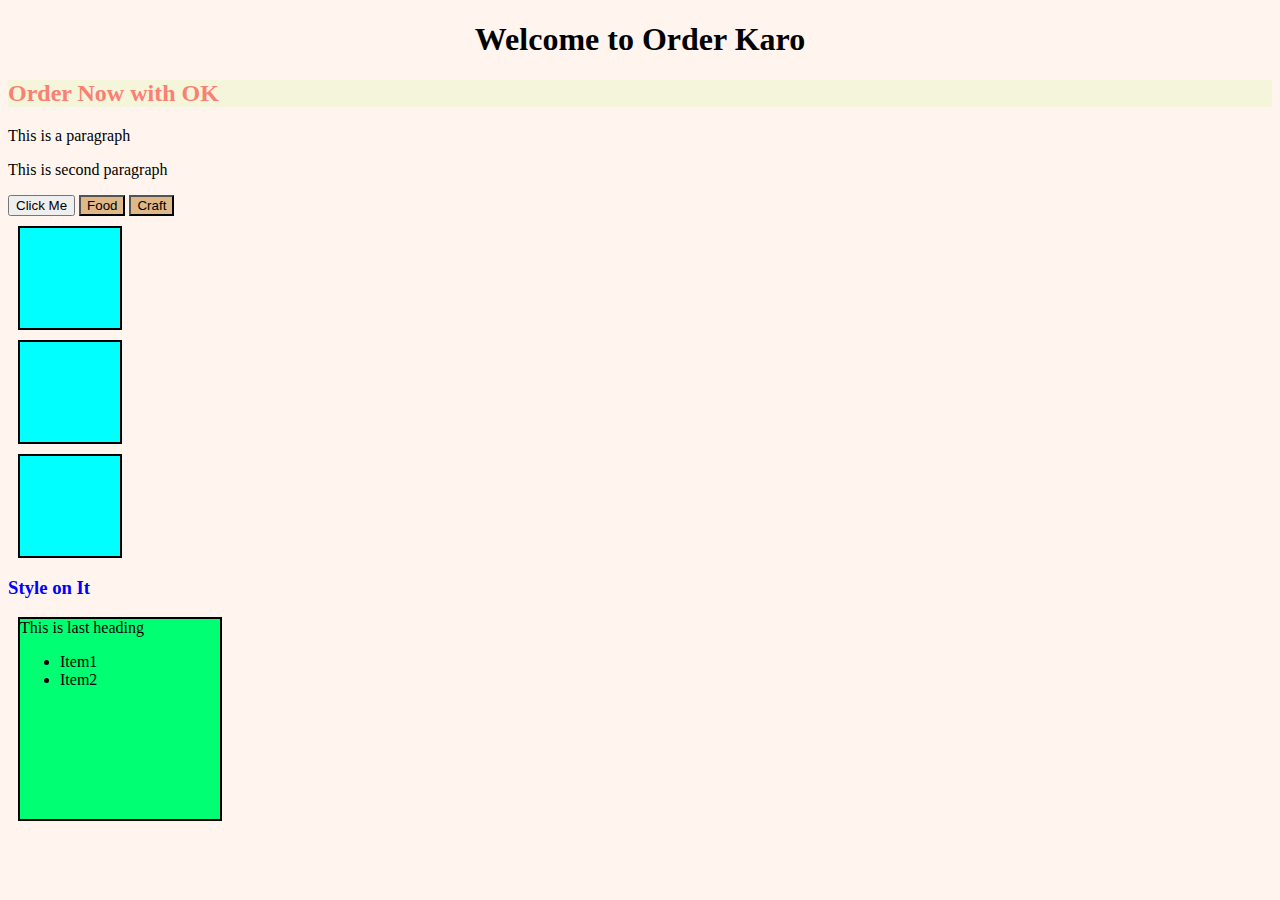
<file: JAVASCRIPT/index.html>
<!DOCTYPE html>
<html lang="en">
<head>
    <meta charset="UTF-8">
    <meta name="viewport" content="width=device-width, initial-scale=1.0">
    <title>Async,promises</title>
    <link rel="stylesheet" href="js.css" />

</head>
<body>

<h1 id="heading"> Welcome to Order Karo 
    <!-- <p> This is sub heading</p> -->
</h1>

<h2 class="heading2"> Order Now with OK </h2>
<p id="para"> This is a paragraph</p>
<p id="para2"> This is second paragraph</p>
<button id="ClickMe"> Click Me </button>
<button class="button"> Food </button>
<button class="button"> Craft </button>

<div class="items"></div>
<div class="items"></div>
<div class="items"></div>

<h3 style="color:blue"> Style on It </h3>

<div id="last-heading"> This is last heading 
    <ul>
        <li> Item1</li>
        <li>Item2 </li>
    </ul>
</div>
<!-- <script src="lec1.js"> </script> -->
 <!-- <script src="lec2.js"> </script> -->
<!-- <script src="dom.js"> </script> -->
<script src="index.js"> </script> 
</body>
</html>
</file>
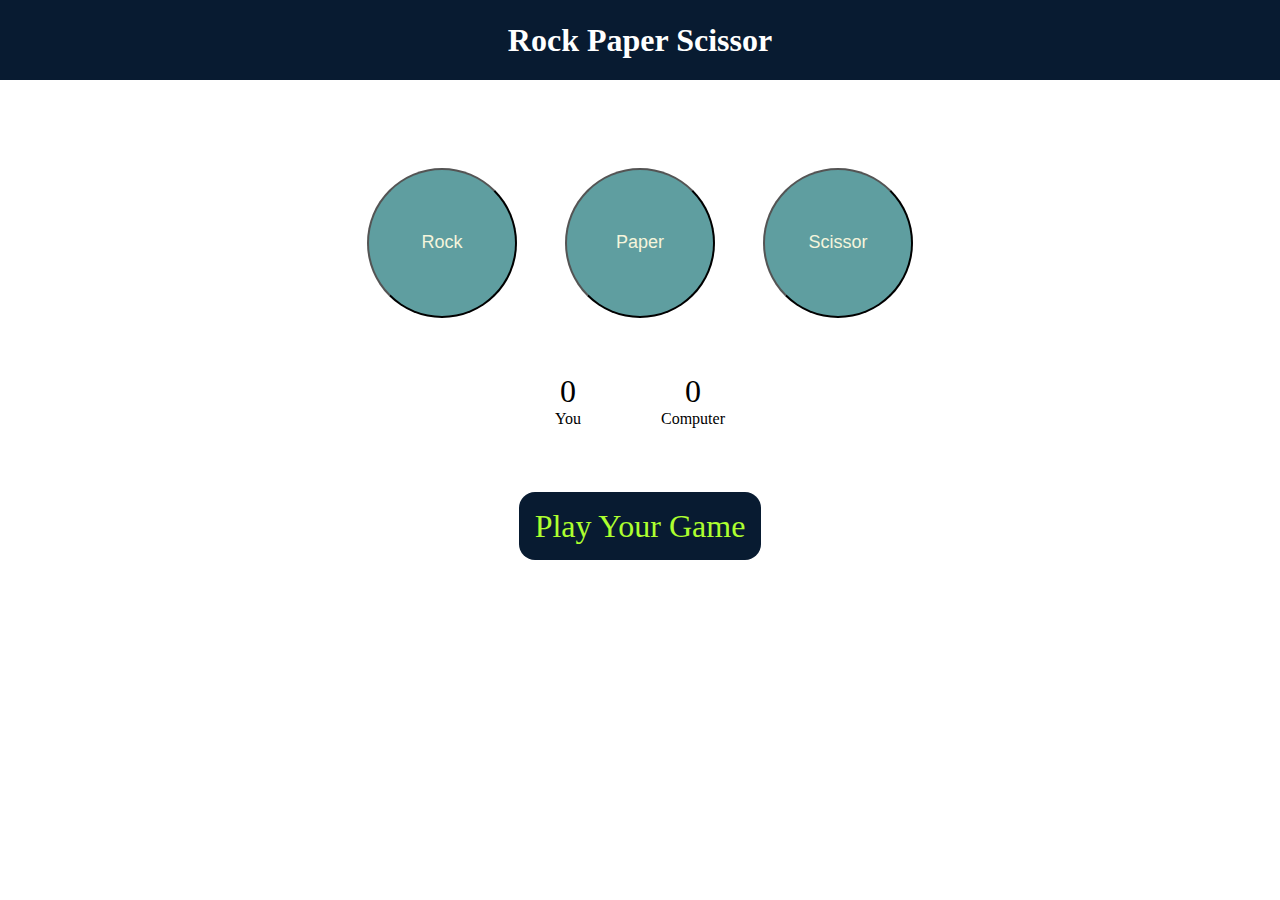
<file: RockPaperScissor/rps.html>
<!DOCTYPE html>
<html lang="en">
<head>
    <meta charset="UTF-8">
    <meta name="viewport" content="width=device-width, initial-scale=1.0">
    <title>Rock Paper Scissors</title>
    <link rel="stylesheet" href="rps.css"></link>
</head>
<body>
    <h1> Rock Paper Scissor </h1>

<div class="choices">
    <div class="choice" id ="rock">
         <button > Rock </button>
    </div>
    <div class="choice" id ="paper">
         <button >Paper </button>
    </div>
     <div class="choice" id ="scissor">
          <button > Scissor</button>
      </div>
</div>


<div class="score-board">
    <div class="score">
        <p id="user-score">0</p>
        <p>You</p>
    </div>
    <div class="score">
        <p id="comp-score">0</p>
        <p>Computer</p>
    </div>
</div>

<div class="msg-container">
    <p id="msg"> Play Your Game </p>
</div>
<script src="rps.js"></script>

</body>
</html>
</file>
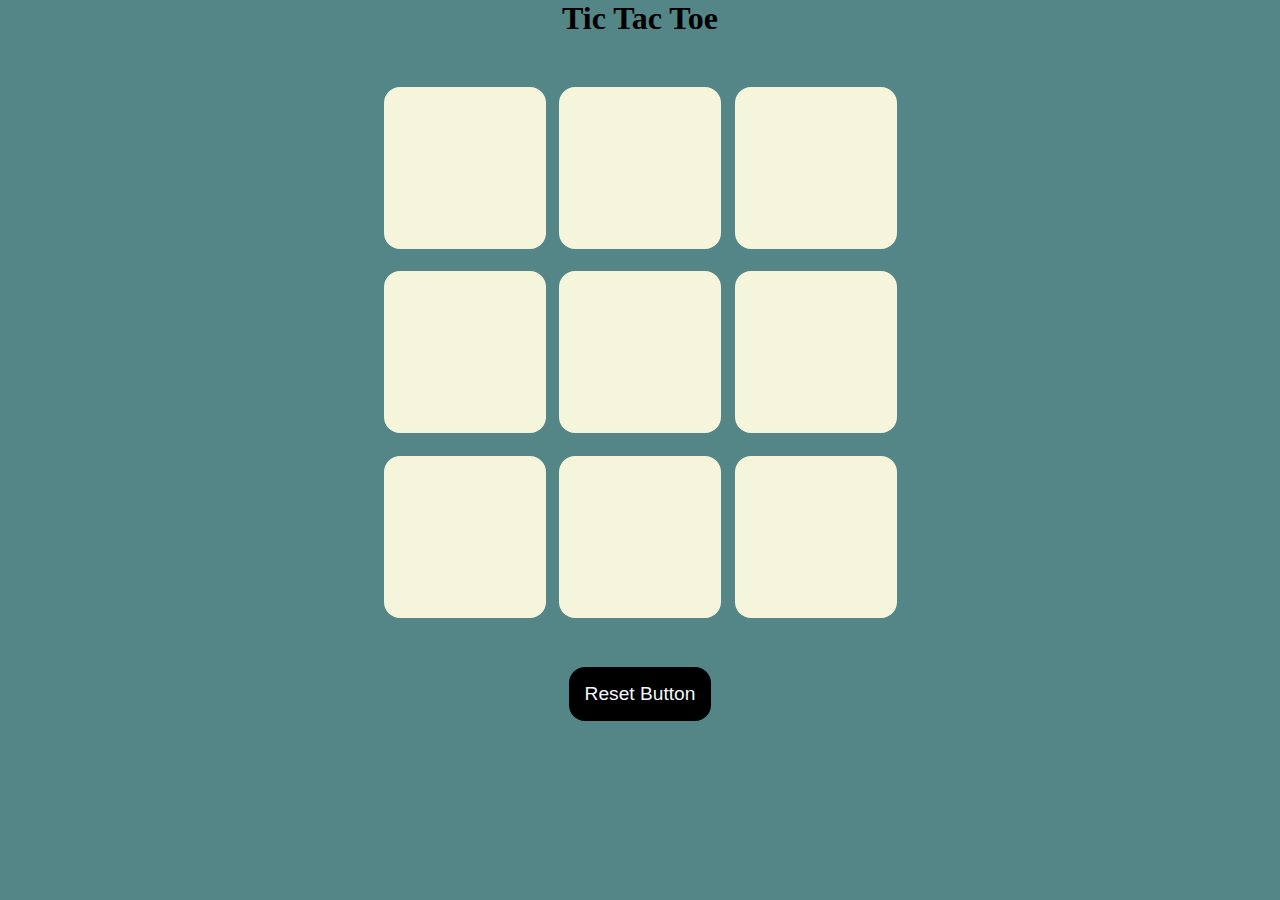
<file: Tic_tac_toe/ttt.html>
<!DOCTYPE html>
<html lang="en">
<head>
    <meta charset="UTF-8">
    <meta name="viewport" content="width=device-width, initial-scale=1.0">
    <title>Game</title>
    <link rel="stylesheet" href="ttt.css"></link>
</head>
<body>
    <div class="msg-container hide">
        <p id="msg"> Winner</p>
        <button id="new-btn">New Game</button>
    </div>
    <main>
     <h1> Tic Tac Toe </h1>
     <div class="container">
     <div class="game"> 
        <button class="box"></button>
        <button class="box"></button>
        <button class="box"></button>
        <button class="box"></button>
        <button class="box"></button>
        <button class="box"></button>
        <button class="box"></button>
        <button class="box"></button>
        <button class="box"></button>
       </div> 
     </div>
     <button id="resetBtn">Reset Button</button>
    <script src="ttt.js"> </script>
    </main>
</body>
</html>
</file>
<file: JAVASCRIPT/js.css>
h1{
    color: black;
    text-align: center;
}

h2{
    color: salmon;
    background-color: beige;
}

.button{
    background-color: burlywood;
}

body{
    background-color: seashell;
}

div{

    height: 100px;
    width: 100px;
    background-color: aqua;
    border: 2px solid;
    margin: 10px;
}

 #last-heading {

    height: 200px;
    width: 200px;
    background-color: rgb(0, 255, 115);
    border: 2px solid;
    margin: 10px;

}

.NewClass{
     background-color:blueviolet
}
</file>
<file: RockPaperScissor/rps.css>
*{
    margin : 0;
    padding: 0;
    text-align:center;

}

h1{
    background-color: #081b31;
    color:#ffF;
    height: 5rem; 
    line-height :  5rem; 
}

/** To set text vertically centre use line heights same as height **/

.choice{
    height : 165px;
    width :  165 px; 
    border-radius: 50%; /**this is to make div round **/
    display: flex  ;
    justify-content: center;
    align-items: center;

}

.choice:hover{
    cursor: pointer;
    background-color: #081b31;
}

 button {
    height: 150px;
    width: 150px;
    object-fit: cover;
    border-radius: 50%;
    background-color: cadetblue;
    color: beige;
    font-size: large;
 }

 .choices{
    display: flex;
    justify-content: center;
    align-items: center;
    gap: 3rem;
    margin-top: 5rem;
 }

 .score-board{
    display: flex;
    justify-content: center;
    align-items: center;
    font-size: 1rem;
    margin-top: 3rem;
    gap: 5rem;


 }

 #user-score,
 #comp-score{
     font-size: 2rem;
 }

 .msg-container{
    margin: 5rem;
    
 }


 #msg{
    background-color: #081b31;
    color:greenyellow;
    font-size: 2rem;
    border-radius: 1rem;
    display:inline;
    padding: 1rem;
    
 }
</file>
<file: Tic_tac_toe/ttt.css>
*{
    margin:0;
    padding:0;
}

body{
    background-color: #548687;
    text-align:center;
}

.container{
    height : 70vh;
    display: flex;
    justify-content: center;
    align-items: center;
}

.game{
    height: 60vmin;
    width: 60vmin;
    display: flex;
    Flex-wrap: wrap;
    justify-content: center;
    align-items: center;
    gap: 1.5vmin;
}
.box{
    height: 18vmin;
    width: 18vmin;
    border-radius: 1rem;
    border:none;
    font-size: 8vmin;
    color:hotpink;
    background-color: beige;
}

#resetBtn{
    padding: 1rem;
    font-size: 1.2rem;
    background-color: black;
    color: aliceblue;
    border-radius: 1rem;
    border: none;
}
#new-btn{
    padding: 1rem;
    font-size: 1.2rem;
    background-color: black;
    color: aliceblue;
    border-radius: 1rem;
    border: none;
}

#msg{
    color:#ffffc7;
    font-size: 8vmin;
}

.msg-container{
    height: 30vmin;

}

.hide{
    display: none;
}
</file>
